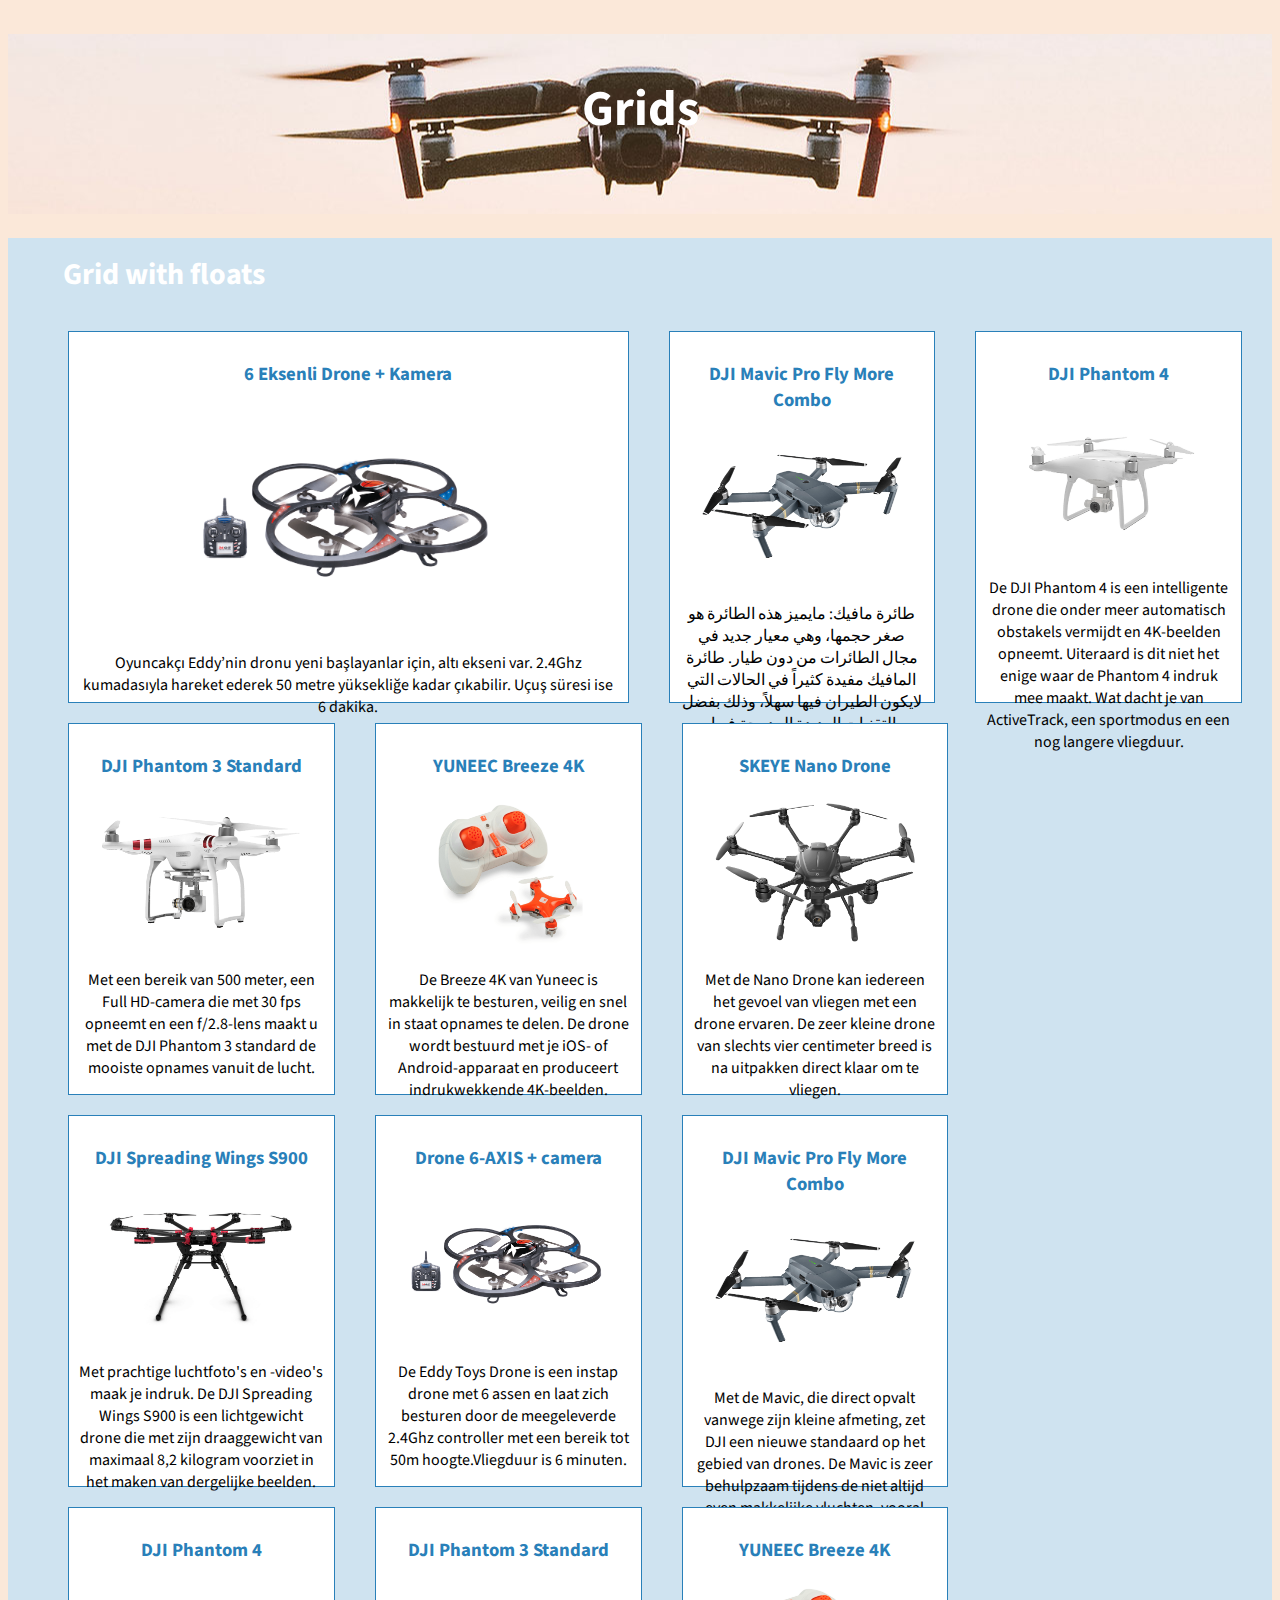
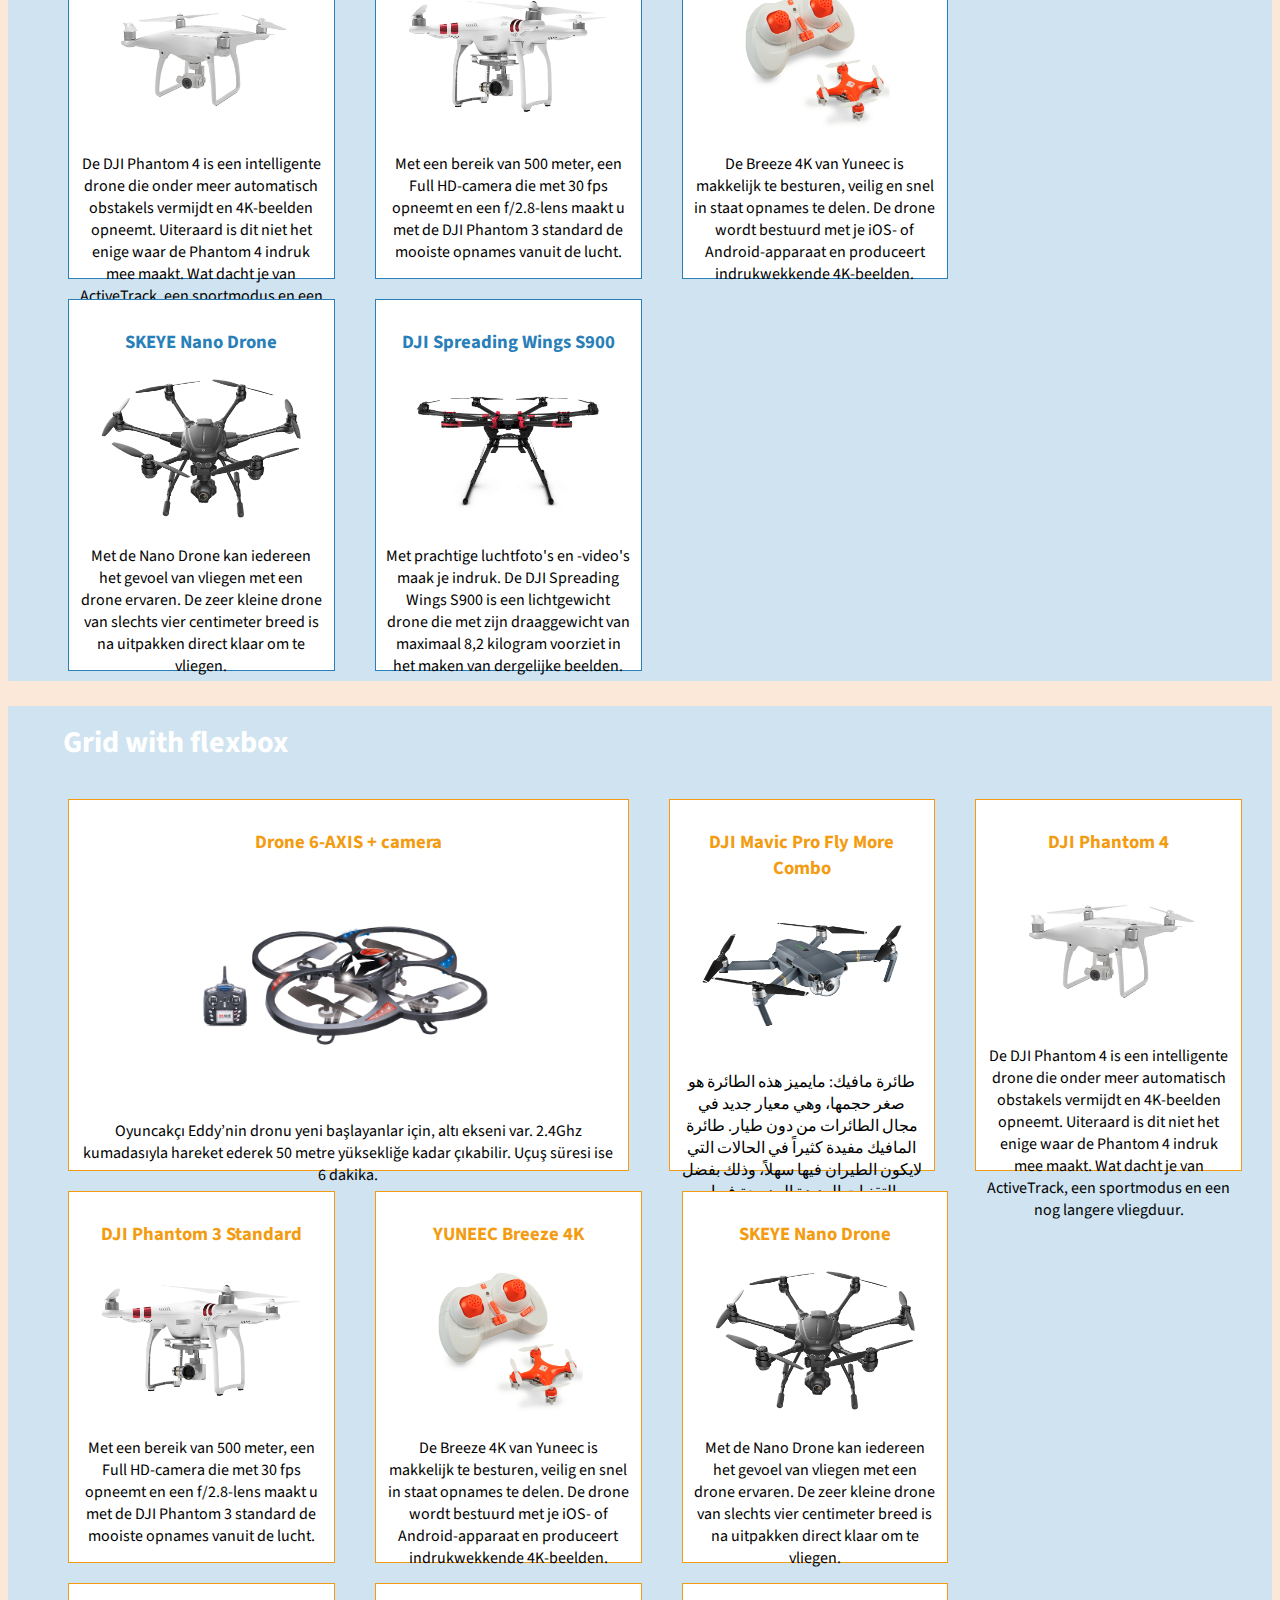
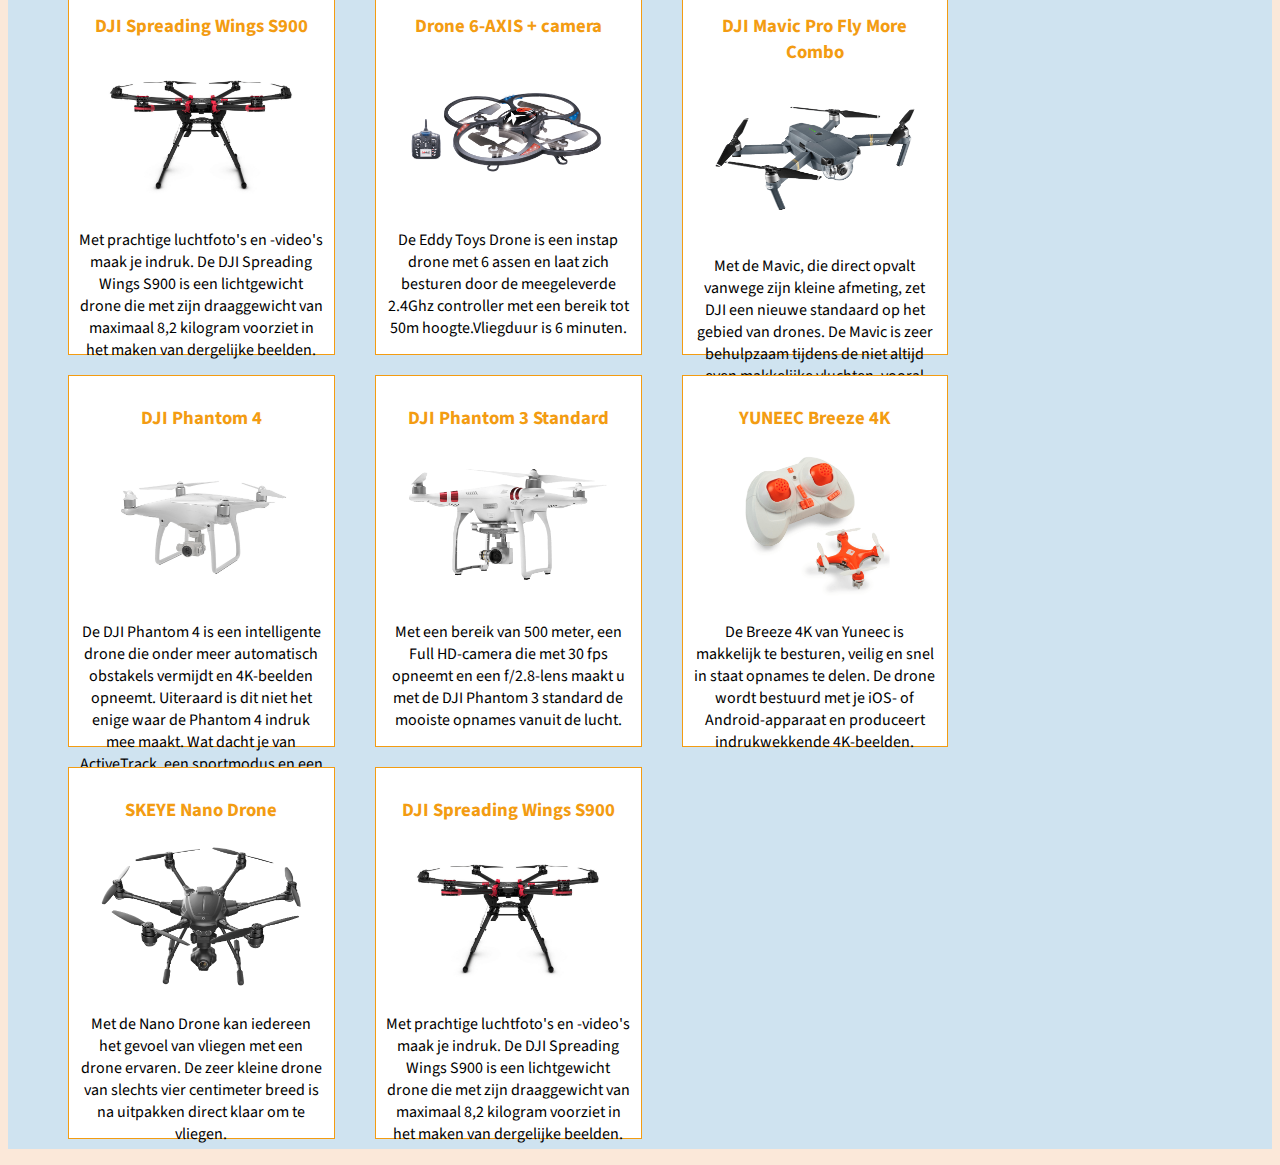
<file: week2/index.html>
<!doctype html>
<html>
    <head>
        <meta charset="utf-8">
        <meta name="viewport" content="width=device-width, initial-scale=1.0">
        <title>Grids</title>
        <link rel="stylesheet" href="style.css">
    </head>
    <body>
        <header>
            <h1>Grids</h1>
        </header>
        <main>
            <section>
                <h2>Grid with floats</h2>
                <ul id="grid-floats">
                    <li class="grid-item">
                        <h3>6 Eksenli Drone + Kamera</h3>
                        <img src="images/drone1.png">
                        <p>Oyuncakçı Eddy’nin dronu yeni başlayanlar için, altı ekseni var. 2.4Ghz kumadasıyla hareket ederek 50 metre yüksekliğe kadar çıkabilir. Uçuş süresi ise 6 dakika.</p>
                    </li>
                    <li class="grid-item">
                        <h3>DJI Mavic Pro Fly More Combo</h3>
                        <img src="images/drone2.png">
                         <p dir="rtl">طائرة مافيك: مايميز هذه الطائرة هو صغر حجمها، وهي معيار جديد في مجال الطائرات من دون طيار. طائرة المافيك مفيدة كثيراً في الحالات التي لايكون الطيران فيها سهلاً، وذلك بفضل التقنيات العديدة المدمجة فيها.</p>
                    </li>
                    <li class="grid-item">
                        <h3>DJI Phantom 4</h3>
                        <img src="images/drone3.png">
                        <p>De DJI Phantom 4 is een intelligente drone die onder meer automatisch obstakels vermijdt en 4K-beelden opneemt. Uiteraard is dit niet het enige waar de Phantom 4 indruk mee maakt. Wat dacht je van ActiveTrack, een sportmodus en een nog langere vliegduur.</p>
                    </li>
                    <li class="grid-item">
                        <h3>DJI Phantom 3 Standard</h3>
                        <img src="images/drone4.png">
                        <p>Met een bereik van 500 meter, een Full HD-camera die met 30 fps opneemt en een f/2.8-lens maakt u met de DJI Phantom 3 standard de mooiste opnames vanuit de lucht.</p>
                    </li>
                    <li class="grid-item">
                        <h3>YUNEEC Breeze 4K</h3>
                        <img src="images/drone5.png">
                        <p>De Breeze 4K van Yuneec is makkelijk te besturen, veilig en snel in staat opnames te delen. De drone wordt bestuurd met je iOS- of Android-apparaat en produceert indrukwekkende 4K-beelden.</p>
                    </li>
                    <li class="grid-item">
                        <h3>SKEYE Nano Drone</h3>
                        <img src="images/drone6.png">
                        <p>Met de Nano Drone kan iedereen het gevoel van vliegen met een drone ervaren. De zeer kleine drone van slechts vier centimeter breed is na uitpakken direct klaar om te vliegen.</p>
                    </li>
                    <li class="grid-item">
                        <h3>DJI Spreading Wings S900</h3>
                        <img src="images/drone7.png">
                        <p>Met prachtige luchtfoto's en -video's maak je indruk. De DJI Spreading Wings S900 is een lichtgewicht drone die met zijn draaggewicht van maximaal 8,2 kilogram voorziet in het maken van dergelijke beelden.</p>
                    </li>
                    <li class="grid-item">
                        <h3>Drone 6-AXIS + camera</h3>
                        <img src="images/drone1.png">
                        <p>De Eddy Toys Drone is een instap drone met 6 assen en laat zich besturen door de meegeleverde 2.4Ghz controller met een bereik tot 50m hoogte.Vliegduur is 6 minuten.</p>
                    </li>
                    <li class="grid-item">
                        <h3>DJI Mavic Pro Fly More Combo</h3>
                        <img src="images/drone2.png">
                        <p>Met de Mavic, die direct opvalt vanwege zijn kleine afmeting, zet DJI een nieuwe standaard op het gebied van drones. De Mavic is zeer behulpzaam tijdens de niet altijd even makkelijke vluchten, vooral dankzij de vele ingebouwde technieken.</p>
                    </li>
                    <li class="grid-item">
                        <h3>DJI Phantom 4</h3>
                        <img src="images/drone3.png">
                        <p>De DJI Phantom 4 is een intelligente drone die onder meer automatisch obstakels vermijdt en 4K-beelden opneemt. Uiteraard is dit niet het enige waar de Phantom 4 indruk mee maakt. Wat dacht je van ActiveTrack, een sportmodus en een nog langere vliegduur.</p>
                    </li>
                    <li class="grid-item">
                        <h3>DJI Phantom 3 Standard</h3>
                        <img src="images/drone4.png">
                        <p>Met een bereik van 500 meter, een Full HD-camera die met 30 fps opneemt en een f/2.8-lens maakt u met de DJI Phantom 3 standard de mooiste opnames vanuit de lucht.</p>
                    </li>
                    <li class="grid-item">
                        <h3>YUNEEC Breeze 4K</h3>
                        <img src="images/drone5.png">
                        <p>De Breeze 4K van Yuneec is makkelijk te besturen, veilig en snel in staat opnames te delen. De drone wordt bestuurd met je iOS- of Android-apparaat en produceert indrukwekkende 4K-beelden.</p>
                    </li>
                    <li class="grid-item">
                        <h3>SKEYE Nano Drone</h3>
                        <img src="images/drone6.png">
                        <p>Met de Nano Drone kan iedereen het gevoel van vliegen met een drone ervaren. De zeer kleine drone van slechts vier centimeter breed is na uitpakken direct klaar om te vliegen.</p>
                    </li>
                    <li class="grid-item">
                        <h3>DJI Spreading Wings S900</h3>
                        <img src="images/drone7.png">
                        <p>Met prachtige luchtfoto's en -video's maak je indruk. De DJI Spreading Wings S900 is een lichtgewicht drone die met zijn draaggewicht van maximaal 8,2 kilogram voorziet in het maken van dergelijke beelden.</p>
                    </li>
                </ul>
                
            </section>
            <section>
                <h2>Grid with flexbox</h2>
                <ul id="grid-flex">
                    <li class="grid-item">
                        <h3>Drone 6-AXIS + camera</h3>
                        <img src="images/drone1.png">
                        <p>Oyuncakçı Eddy’nin dronu yeni başlayanlar için, altı ekseni var. 2.4Ghz kumadasıyla hareket ederek 50 metre yüksekliğe kadar çıkabilir. Uçuş süresi ise 6 dakika.</p>
                    </li>
                    <li class="grid-item">
                        <h3>DJI Mavic Pro Fly More Combo</h3>
                        <img src="images/drone2.png">
                         <p dir="rtl">طائرة مافيك: مايميز هذه الطائرة هو صغر حجمها، وهي معيار جديد في مجال الطائرات من دون طيار. طائرة المافيك مفيدة كثيراً في الحالات التي لايكون الطيران فيها سهلاً، وذلك بفضل التقنيات العديدة المدمجة فيها.</p>
                    </li>
                    <li class="grid-item">
                        <h3>DJI Phantom 4</h3>
                        <img src="images/drone3.png">
                        <p>De DJI Phantom 4 is een intelligente drone die onder meer automatisch obstakels vermijdt en 4K-beelden opneemt. Uiteraard is dit niet het enige waar de Phantom 4 indruk mee maakt. Wat dacht je van ActiveTrack, een sportmodus en een nog langere vliegduur.</p>
                    </li>
                    <li class="grid-item">
                        <h3>DJI Phantom 3 Standard</h3>
                        <img src="images/drone4.png">
                        <p>Met een bereik van 500 meter, een Full HD-camera die met 30 fps opneemt en een f/2.8-lens maakt u met de DJI Phantom 3 standard de mooiste opnames vanuit de lucht.</p>
                    </li>
                    <li class="grid-item">
                        <h3>YUNEEC Breeze 4K</h3>
                        <img src="images/drone5.png">
                        <p>De Breeze 4K van Yuneec is makkelijk te besturen, veilig en snel in staat opnames te delen. De drone wordt bestuurd met je iOS- of Android-apparaat en produceert indrukwekkende 4K-beelden.</p>
                    </li>
                    <li class="grid-item">
                        <h3>SKEYE Nano Drone</h3>
                        <img src="images/drone6.png">
                        <p>Met de Nano Drone kan iedereen het gevoel van vliegen met een drone ervaren. De zeer kleine drone van slechts vier centimeter breed is na uitpakken direct klaar om te vliegen.</p>
                    </li>
                    <li class="grid-item">
                        <h3>DJI Spreading Wings S900</h3>
                        <img src="images/drone7.png">
                        <p>Met prachtige luchtfoto's en -video's maak je indruk. De DJI Spreading Wings S900 is een lichtgewicht drone die met zijn draaggewicht van maximaal 8,2 kilogram voorziet in het maken van dergelijke beelden.</p>
                    </li>
                    <li class="grid-item">
                        <h3>Drone 6-AXIS + camera</h3>
                        <img src="images/drone1.png">
                        <p>De Eddy Toys Drone is een instap drone met 6 assen en laat zich besturen door de meegeleverde 2.4Ghz controller met een bereik tot 50m hoogte.Vliegduur is 6 minuten.</p>
                    </li>
                    <li class="grid-item">
                        <h3>DJI Mavic Pro Fly More Combo</h3>
                        <img src="images/drone2.png">
                        <p>Met de Mavic, die direct opvalt vanwege zijn kleine afmeting, zet DJI een nieuwe standaard op het gebied van drones. De Mavic is zeer behulpzaam tijdens de niet altijd even makkelijke vluchten, vooral dankzij de vele ingebouwde technieken.</p>
                    </li>
                    <li class="grid-item">
                        <h3>DJI Phantom 4</h3>
                        <img src="images/drone3.png">
                        <p>De DJI Phantom 4 is een intelligente drone die onder meer automatisch obstakels vermijdt en 4K-beelden opneemt. Uiteraard is dit niet het enige waar de Phantom 4 indruk mee maakt. Wat dacht je van ActiveTrack, een sportmodus en een nog langere vliegduur.</p>
                    </li>
                    <li class="grid-item">
                        <h3>DJI Phantom 3 Standard</h3>
                        <img src="images/drone4.png">
                        <p>Met een bereik van 500 meter, een Full HD-camera die met 30 fps opneemt en een f/2.8-lens maakt u met de DJI Phantom 3 standard de mooiste opnames vanuit de lucht.</p>
                    </li>
                    <li class="grid-item">
                        <h3>YUNEEC Breeze 4K</h3>
                        <img src="images/drone5.png">
                        <p>De Breeze 4K van Yuneec is makkelijk te besturen, veilig en snel in staat opnames te delen. De drone wordt bestuurd met je iOS- of Android-apparaat en produceert indrukwekkende 4K-beelden.</p>
                    </li>
                    <li class="grid-item">
                        <h3>SKEYE Nano Drone</h3>
                        <img src="images/drone6.png">
                        <p>Met de Nano Drone kan iedereen het gevoel van vliegen met een drone ervaren. De zeer kleine drone van slechts vier centimeter breed is na uitpakken direct klaar om te vliegen.</p>
                    </li>
                    <li class="grid-item">
                        <h3>DJI Spreading Wings S900</h3>
                        <img src="images/drone7.png">
                        <p>Met prachtige luchtfoto's en -video's maak je indruk. De DJI Spreading Wings S900 is een lichtgewicht drone die met zijn draaggewicht van maximaal 8,2 kilogram voorziet in het maken van dergelijke beelden.</p>
                    </li>
                </ul>
            </section>
        </main>
    </body>
</html>
</file>
<file: week2/style.css>
@import url('https://fonts.googleapis.com/css?family=Source+Sans+Pro&display=swap');

body{
    font-family: 'Source Sans Pro', sans-serif;
    font-size: 16px;
    background-color: #fbe8d9;
   
}
img{
    width: 200px;
    opacity: 1;
    
}
header{
    width: 100%;
    height: 180px;
    background: url(images/drone_wallpaper.jpg) center center;
    padding: 0px 0px 0px 0px;
}
h1 {
    text-align: center;
    padding-top: 40px;
    font-size: 50px;
    color: white;
}

h2 {
    padding: 15px 0px 0px 55px;
    font-size: 30px;
    color: #ecf0f1;
}


img:hover{
    opacity: 0.5;
    transition: 0.2s;
}
ul{
    list-style: none;
}

section{
    //background-color: #ecf0f1;
    background-color: #cfe3f0;
   
}

#grid-floats h3{
    color: #2980b9;
 
}
#grid-flex h3{
    color: #f39c12;

}
h2{
    color: white; 
}




/*              Grid_Floats                   */
#grid-floats .grid-item
{
    float: left;
    width: 20%;
    height: 350px;
    display: block;
    background-color: white;
    border: 1px solid #2980b9;
    padding: 10px;
    margin: 10px 20px 10px 20px;
    text-align: center;
    
}


#grid-floats::after
{
    content:'';
    display: block;
    clear: both;
}

/*              Grid_Flex                   */

#grid-flex
{
    display: flex;
    flex-direction: row;
    flex-wrap: wrap;
}
#grid-flex .grid-item{

    width: 20%;
    height: 350px;
    display: block;
    background-color: white;
    border: 1px solid #f39c12;
    padding: 10px;
    margin: 10px 20px 10px 20px;
    text-align: center;
    
}

/*              On Desktops                   */

@media only screen and (min-width: 1024px) {

    #grid-floats .grid-item:first-child,#grid-flex .grid-item:first-child {
        width: 44%;
        margin-right: 20px;
    }
    #grid-floats .grid-item:first-child img,#grid-flex .grid-item:first-child img{
        width: 300px;
    }


}


/*              On Tablets                  */
@media screen and (min-width: 600px) and (max-width:1023px) {
    #grid-floats .grid-item:first-child,#grid-floats .grid-item:nth-child(2),#grid-flex .grid-item:first-child,#grid-flex .grid-item:nth-child(2) {
        width: 44%;
        height: 320px;
        padding: 5px;
       
    } 
    #grid-floats .grid-item,#grid-flex .grid-item {
    width: 28%;
    height: 320px;
    padding: 5px;
    margin: 5px 10px 5px 10px;
    
    
    }

    p{
        font-size: 14px;
    }
    
    #grid-floats .grid-item:first-child img,#grid-floats .grid-item:nth-child(2) img,#grid-flex .grid-item:first-child img,#grid-flex .grid-item:nth-child(2) img {
        width: 200px;
        
       
    } 
    #grid-floats .grid-item img,#grid-flex .grid-item img{
        width: 150px;
    }  
}


/*              On Mobile Phones                 */

@media only screen and (max-width: 599px) {

#grid-floats .grid-item,#grid-flex .grid-item
{
    width: 90%;
    height: 290px;
    padding: 5px;
    margin: 10px 10px 10px 0px;
    
        
}

p {
    font-size: 12px;
}
h2 {
    padding-left: 40px;
}


}
</file>
